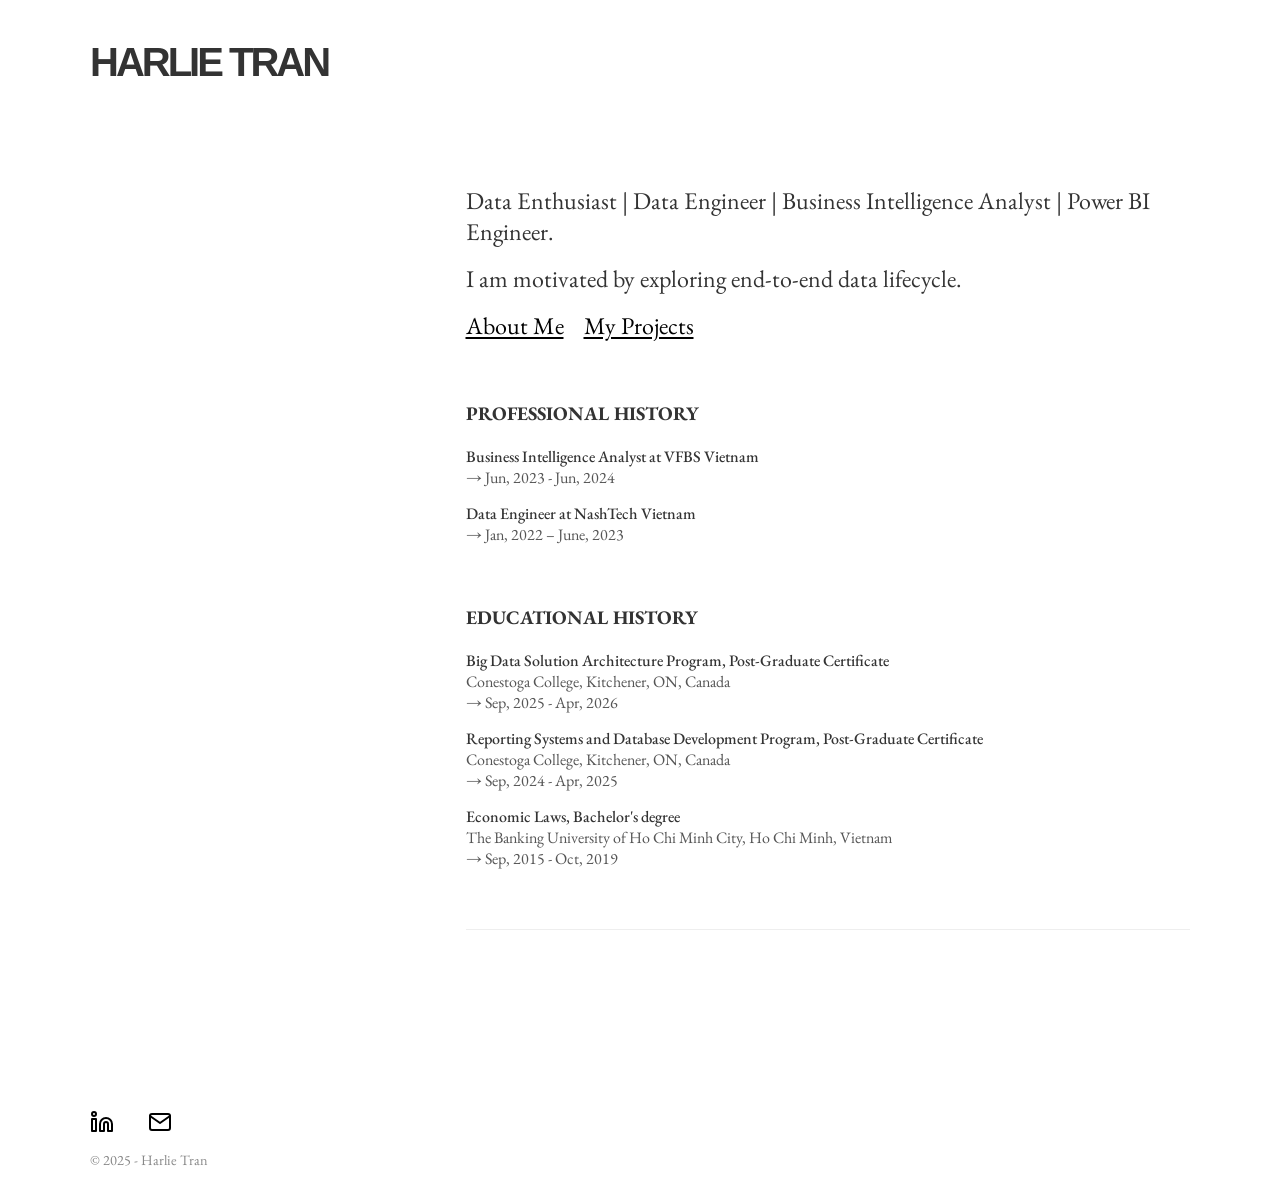
<file: Portfolio.github.io/index.html>
<!DOCTYPE html>
<html lang="en">

<head>
    <meta charset="UTF-8">
    <meta name="viewport" content="width=device-width, initial-scale=1.0">
    <title>Harlie Portfolio</title>
    <link rel="stylesheet" href="css/style.css">   
    <link href="https://fonts.googleapis.com/css2?family=EB+Garamond&display=swap" rel="stylesheet">
</head>

<body>

    <!-- Hesder -->
    <header>
        <div class="logo">Harlie Tran</div>
    </header>

    <!-- Content -->
    <main class="content-container">
        <div class="left-area"></div>
        <div class="right-area">
            <section class="intro">
                <p>Data Enthusiast | Data Engineer | Business Intelligence Analyst | Power BI Engineer.</p>
                <p>I am motivated by exploring end-to-end data lifecycle.</p>
                <p><a href="about-me.html">About Me</a><a href="#">My Projects</a></p>
            </section>

            <section>
                <h2>Professional History</h2>
                <div class="experience-item">
                    <div class="position">Business Intelligence Analyst at VFBS Vietnam</div>
                    <div class="timeline">→ Jun, 2023 - Jun, 2024</div>
                </div>
                <div class="experience-item">
                    <div class="position">Data Engineer at NashTech Vietnam</div>
                    <div class="timeline">→ Jan, 2022 – June, 2023</div>
                </div>
            </section>

            <section>
                <h2>Educational History</h2>
                <div class="experience-item">
                    <div class="position">Big Data Solution Architecture Program, Post-Graduate Certificate</div>
                    <div class="timeline">Conestoga College, Kitchener, ON, Canada</div>
                    <div class="timeline">→ Sep, 2025 - Apr, 2026</div>
                </div>
                <div class="experience-item">
                    <div class="position">Reporting Systems and Database Development Program, Post-Graduate Certificate</div>
                    <div class="timeline">Conestoga College, Kitchener, ON, Canada</div>
                    <div class="timeline">→ Sep, 2024 - Apr, 2025</div>
                </div>
                <div class="experience-item">
                    <div class="position">Economic Laws, Bachelor's degree</div>
                    <div class="timeline">The Banking University of Ho Chi Minh City, Ho Chi Minh, Vietnam</div>
                    <div class="timeline">→ Sep, 2015 - Oct, 2019</div>
                </div>
            </section>

            <div class="testimonial">
                <!--"Harlie is accomplishment for completing tasks, contrubiting to the team "
                <div class="testimonial-source">NashTech's Project Manager</div>-->
            </div>
        </div>
    </main>

    <!-- Footer -->
    <footer>
        <div class="social-links">
            <a href="https://www.linkedin.com/in/harlie-tran-916ab0118/" target="_blank" aria-label="LinkedIn">
                <svg xmlns="http://www.w3.org/2000/svg" width="24" height="24" viewBox="0 0 24 24" fill="none"
                    stroke="currentColor" stroke-width="2" stroke-linecap="round" stroke-linejoin="round">
                    <path d="M16 8a6 6 0 0 1 6 6v7h-4v-7a2 2 0 0 0-2-2 2 2 0 0 0-2 2v7h-4v-7a6 6 0 0 1 6-6z"></path>
                    <rect x="2" y="9" width="4" height="12"></rect>
                    <circle cx="4" cy="4" r="2"></circle>
                </svg>
            </a>
            <a href="mailto:anhtran.ngh@gmail.com" aria-label="Email">
                <svg xmlns="http://www.w3.org/2000/svg" width="24" height="24" viewBox="0 0 24 24" fill="none"
                    stroke="currentColor" stroke-width="2" stroke-linecap="round" stroke-linejoin="round">
                    <path d="M4 4h16c1.1 0 2 .9 2 2v12c0 1.1-.9 2-2 2H4c-1.1 0-2-.9-2-2V6c0-1.1.9-2 2-2z"></path>
                    <polyline points="22,6 12,13 2,6"></polyline>
                </svg>
            </a>
        </div>
        <div>© 2025 - Harlie Tran</div>
    </footer>
</body>

</html>
</file>
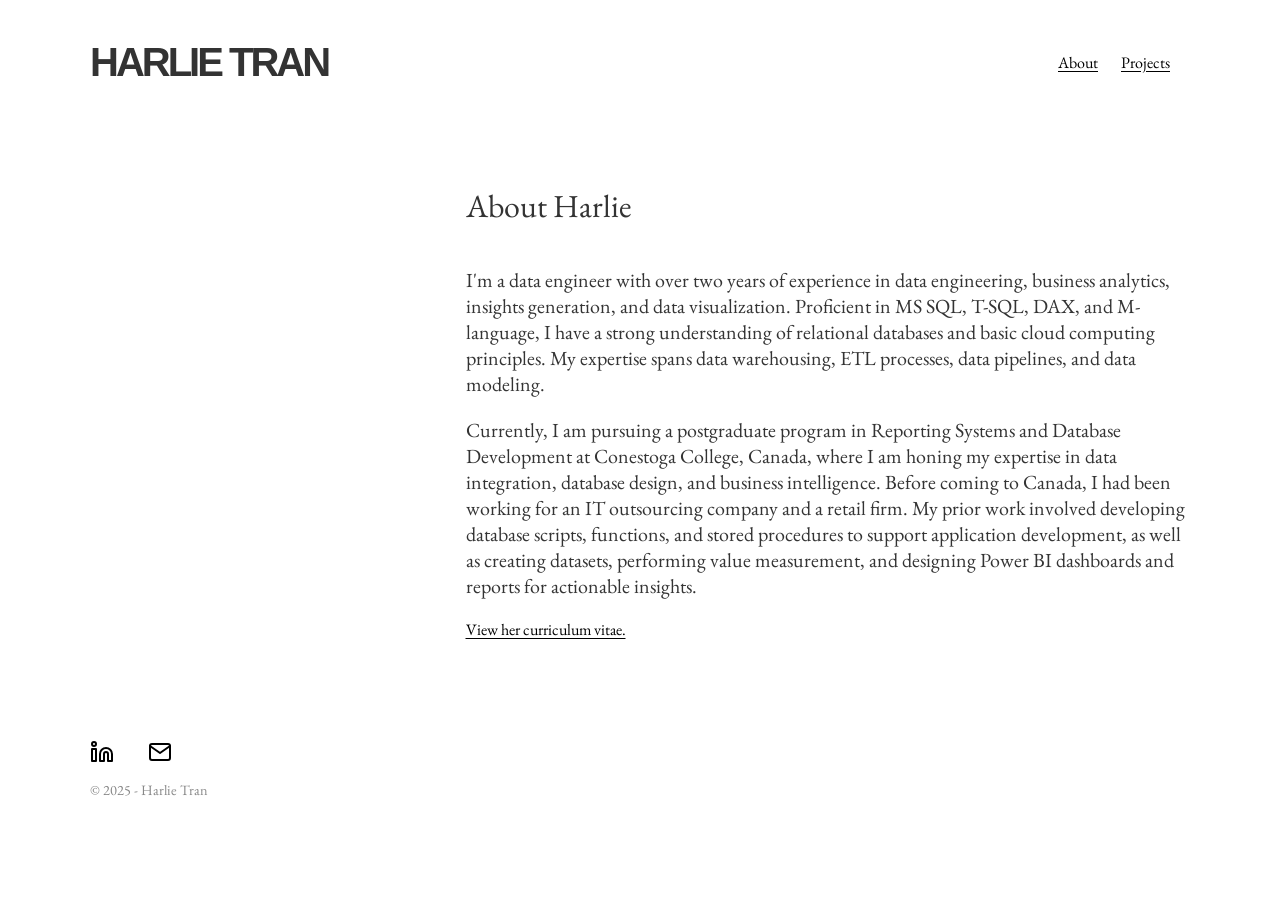
<file: Portfolio.github.io/about-me.html>
<!DOCTYPE html>
<html lang="en">

<head>
    <meta charset="UTF-8">
    <meta name="viewport" content="width=device-width, initial-scale=1.0">
    <title>Harlie Portfolio</title>
    <link rel="stylesheet" href="css/style.css">
    <link rel="stylesheet" href="css/about-me.css">
    <link href="https://fonts.googleapis.com/css2?family=EB+Garamond&display=swap" rel="stylesheet">
</head>

<body>

    <!-- Header -->
    <header class="nav">
        <div class="logo">Harlie Tran</div>
        <div>
            <a href="about-me.html">About</a>
            <a href="project.html">Projects</a>
        </div>
    </header>

    <!-- Content -->
    <main class="content-container">
        <div class="left-area"></div>
        <div class="right-area">
            <h1>About Harlie</h1>
            <p>I'm a data engineer with over two years of experience in data engineering, business analytics, insights generation, and
            data visualization. Proficient in MS SQL, T-SQL, DAX, and M-language, I have a strong understanding of relational
            databases and basic cloud computing principles. My expertise spans data warehousing, ETL processes, data pipelines, and
            data modeling.</p>
            <p>
            Currently, I am pursuing a postgraduate program in Reporting Systems and Database Development at Conestoga College,
            Canada, where I am honing my expertise in data integration, database design, and business intelligence. Before coming to
            Canada, I had been working for an IT outsourcing company and a retail firm. My prior work involved developing database
            scripts, functions, and stored procedures to support application development, as well as creating datasets, performing
            value measurement, and designing Power BI dashboards and reports for actionable insights.
            </p>
            <a href="cv.html">View her curriculum vitae.</a>
        </div>
    </main>

    <!-- Footer -->
    <footer>
        <div class="social-links">
            <a href="https://www.linkedin.com/in/harlie-tran-916ab0118/" target="_blank" aria-label="LinkedIn">
                <svg xmlns="http://www.w3.org/2000/svg" width="24" height="24" viewBox="0 0 24 24" fill="none"
                    stroke="currentColor" stroke-width="2" stroke-linecap="round" stroke-linejoin="round">
                    <path d="M16 8a6 6 0 0 1 6 6v7h-4v-7a2 2 0 0 0-2-2 2 2 0 0 0-2 2v7h-4v-7a6 6 0 0 1 6-6z"></path>
                    <rect x="2" y="9" width="4" height="12"></rect>
                    <circle cx="4" cy="4" r="2"></circle>
                </svg>
            </a>
            <a href="mailto:anhtran.ngh@gmail.com" aria-label="Email">
                <svg xmlns="http://www.w3.org/2000/svg" width="24" height="24" viewBox="0 0 24 24" fill="none"
                    stroke="currentColor" stroke-width="2" stroke-linecap="round" stroke-linejoin="round">
                    <path d="M4 4h16c1.1 0 2 .9 2 2v12c0 1.1-.9 2-2 2H4c-1.1 0-2-.9-2-2V6c0-1.1.9-2 2-2z"></path>
                    <polyline points="22,6 12,13 2,6"></polyline>
                </svg>
            </a>
        </div>
        <div>© 2025 - Harlie Tran</div>
    </footer>
</body>

</html>
</file>
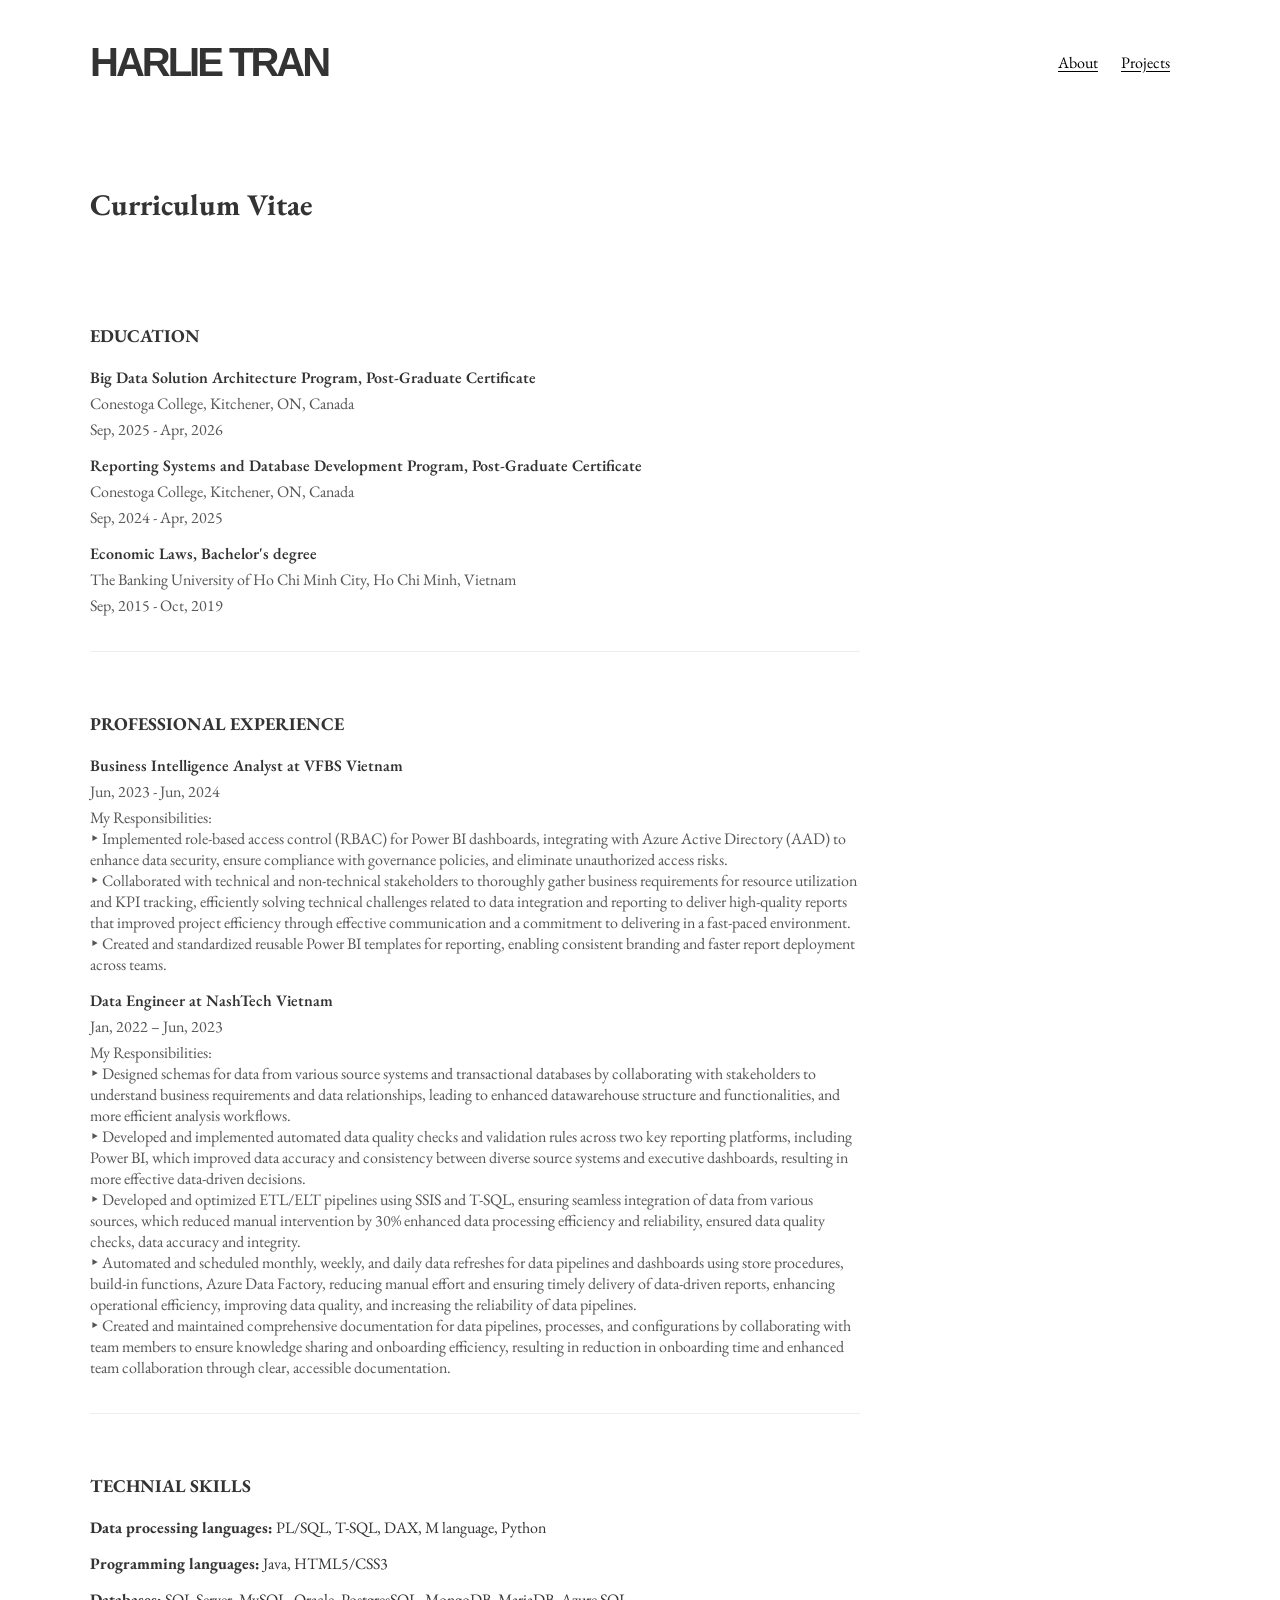
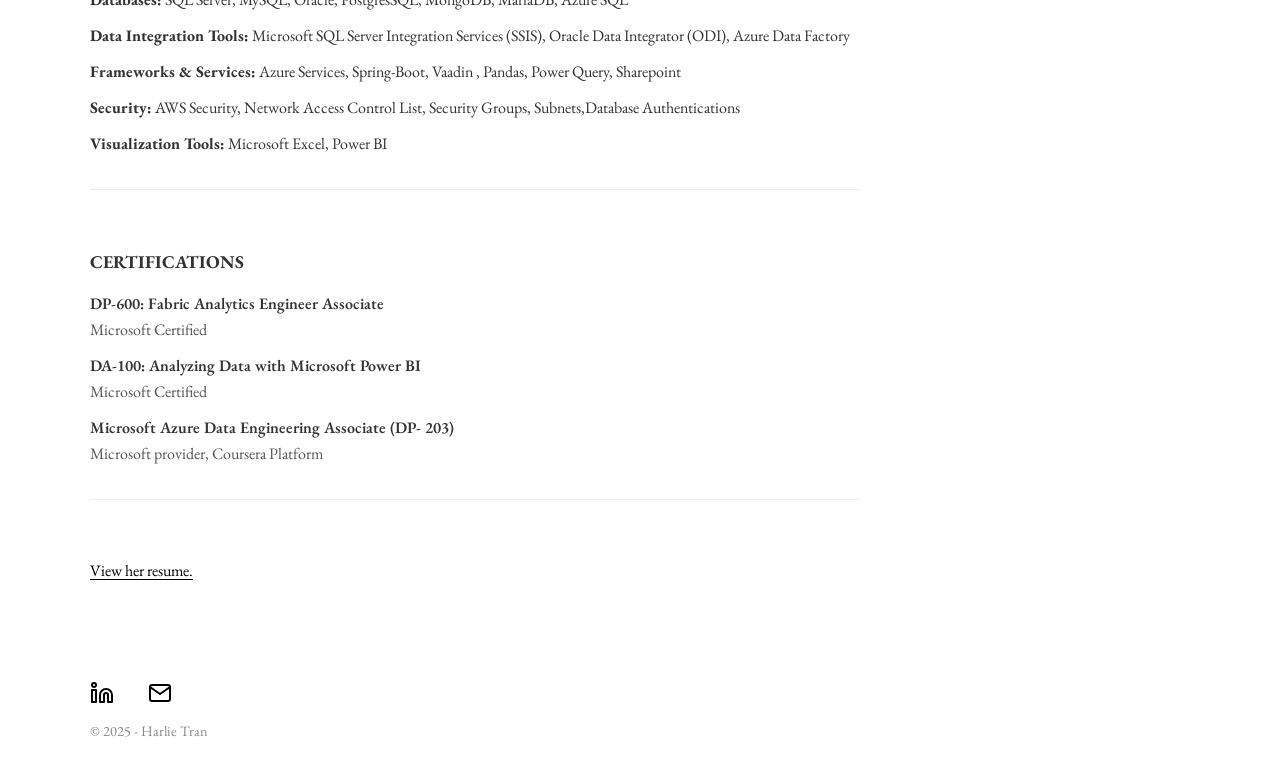
<file: Portfolio.github.io/cv.html>
<!DOCTYPE html>
<html lang="en">

<head>
    <meta charset="UTF-8">
    <meta name="viewport" content="width=device-width, initial-scale=1.0">
    <title>Harlie Portfolio</title>
    <link rel="stylesheet" href="css/style.css">
    <link rel="stylesheet" href="css/cv.css">
    <link href="https://fonts.googleapis.com/css2?family=EB+Garamond&display=swap" rel="stylesheet">
</head>

<body>

    <!-- Header -->
    <header class="nav">
        <div class="logo">Harlie Tran</div>
        <div>
            <a href="about-me.html">About</a>
            <a href="project.html">Projects</a>
        </div>
    </header>

    <!-- Content -->
    <main class="content-container">
        <div class="left-area">
            <h1> Curriculum Vitae</h1>

            <section>
                <h2>Education</h2>
                <div class="experience-item">
                    <div class="position">Big Data Solution Architecture Program, Post-Graduate Certificate</div>
                    <div class="timeline">Conestoga College, Kitchener, ON, Canada</div>
                    <div class="timeline">Sep, 2025 - Apr, 2026</div>
                </div>
                <div class="experience-item">
                    <div class="position">Reporting Systems and Database Development Program, Post-Graduate Certificate</div>
                    <div class="timeline">Conestoga College, Kitchener, ON, Canada</div>
                    <div class="timeline">Sep, 2024 - Apr, 2025</div>
                </div>
                <div class="experience-item">
                    <div class="position">Economic Laws, Bachelor's degree</div>
                    <div class="timeline">The Banking University of Ho Chi Minh City, Ho Chi Minh, Vietnam</div>
                    <div class="timeline">Sep, 2015 - Oct, 2019</div>
                </div>
            </section>

            <section>
                <h2>Professional Experience</h2>
                <div class="experience-item">
                    <div class="position">Business Intelligence Analyst at VFBS Vietnam</div>
                    <div class="timeline">Jun, 2023 - Jun, 2024</div>
                    <div class="timeline">
                        <p> My Responsibilities:</p>
                        <p>&#x2023; Implemented role-based access control (RBAC) for Power BI dashboards, integrating with Azure
                        Active Directory (AAD) to enhance data security, ensure compliance with governance policies,
                        and eliminate unauthorized access risks.</p>
                        <p>&#x2023; Collaborated with technical and non-technical stakeholders to thoroughly gather business
                        requirements for resource utilization and KPI tracking, efficiently solving technical challenges
                        related to data integration and reporting to deliver high-quality reports that improved project
                        efficiency through effective communication and a commitment to delivering in a fast-paced environment.</p>
                        <p>&#x2023; Created and standardized reusable Power BI templates for reporting, enabling consistent
                        branding and faster report deployment across teams.</p>
                    </div>
                </div>
                <div class="experience-item">
                    <div class="position">Data Engineer at NashTech Vietnam</div>
                    <div class="timeline">Jan, 2022 – Jun, 2023</div>
                    <div class="timeline">
                        <p> My Responsibilities:</p>
                        <p>&#x2023; Designed schemas for data from various source systems and transactional databases by
                        collaborating with stakeholders to understand business requirements and data relationships,
                        leading to enhanced datawarehouse structure and functionalities, and more efficient analysis workflows.</p>
                        <p>&#x2023; Developed and implemented automated data quality checks and validation rules across two key
                        reporting platforms, including Power BI, which improved data accuracy and consistency between
                        diverse source systems and executive dashboards, resulting in more effective data-driven decisions. </p>
                        <p>&#x2023; Developed and optimized ETL/ELT pipelines using SSIS and T-SQL, ensuring seamless integration
                        of data from various sources, which reduced manual intervention by 30% enhanced data
                        processing efficiency and reliability, ensured data quality checks, data accuracy and integrity. </p>
                        <p>&#x2023; Automated and scheduled monthly, weekly, and daily data refreshes for data pipelines and
                        dashboards using store procedures, build-in functions, Azure Data Factory, reducing manual
                        effort and ensuring timely delivery of data-driven reports, enhancing operational efficiency,
                        improving data quality, and increasing the reliability of data pipelines.</p>
                        <p>&#x2023; Created and maintained comprehensive documentation for data pipelines, processes, and
                        configurations by collaborating with team members to ensure knowledge sharing and
                        onboarding efficiency, resulting in reduction in onboarding time and enhanced team
                        collaboration through clear, accessible documentation. </p>
                    </div>
                </div>
            </section>

            <section>
                <h2>Technial Skills</h2>
                <div class="experience-item">
                    <div><strong>Data processing languages:</strong> PL/SQL, T-SQL, DAX, M language, Python</div>
                </div>
                <div class="experience-item">
                    <div><strong>Programming languages:</strong> Java, HTML5/CSS3</div>
                </div>
                <div class="experience-item">
                    <div><strong>Databases:</strong> SQL Server, MySQL, Oracle, PostgresSQL, MongoDB, MariaDB, Azure SQL</div>
                </div>
                <div class="experience-item">
                    <div><strong>Data Integration Tools:</strong> Microsoft SQL Server Integration Services (SSIS), Oracle
                    Data Integrator (ODI), Azure Data Factory</div>
                </div>
                <div class="experience-item">
                    <div><strong>Frameworks & Services:</strong> Azure Services, Spring-Boot, Vaadin , Pandas, Power Query, Sharepoint</div>
                </div>
                <div class="experience-item">
                    <div><strong>Security:</strong> AWS Security, Network Access Control List, Security
                    Groups, Subnets,Database Authentications</div>
                </div>
                <div class="experience-item">
                    <div><strong>Visualization Tools:</strong> Microsoft Excel, Power BI</div>
                </div>
            </section>

            <section>
                <h2>Certifications</h2>
                <div class="experience-item">
                    <div class="position">DP-600: Fabric Analytics Engineer Associate</div>
                    <div class="timeline">Microsoft Certified</div>
                </div>
                <div class="experience-item">
                    <div class="position">DA-100: Analyzing Data with Microsoft Power BI</div>
                    <div class="timeline">Microsoft Certified</div>
                </div>
                <div class="experience-item">
                    <div class="position">Microsoft Azure Data Engineering Associate (DP- 203)</div>
                    <div class="timeline">Microsoft provider, Coursera Platform</div>
                </div>
            </section>
            <a href="https://drive.google.com/file/d/1PGUL127ggEabHPHa9Jg2l5KcojVw1tqu/view?usp=drive_link" target="_blank">View her
                resume.</a>

        </div>
        
    </main>
    

    <!-- Footer -->
    <footer>
        <div class="social-links">
            <a href="https://www.linkedin.com/in/harlie-tran-916ab0118/" target="_blank" aria-label="LinkedIn">
                <svg xmlns="http://www.w3.org/2000/svg" width="24" height="24" viewBox="0 0 24 24" fill="none"
                    stroke="currentColor" stroke-width="2" stroke-linecap="round" stroke-linejoin="round">
                    <path d="M16 8a6 6 0 0 1 6 6v7h-4v-7a2 2 0 0 0-2-2 2 2 0 0 0-2 2v7h-4v-7a6 6 0 0 1 6-6z"></path>
                    <rect x="2" y="9" width="4" height="12"></rect>
                    <circle cx="4" cy="4" r="2"></circle>
                </svg>
            </a>
            <a href="mailto:anhtran.ngh@gmail.com" aria-label="Email">
                <svg xmlns="http://www.w3.org/2000/svg" width="24" height="24" viewBox="0 0 24 24" fill="none"
                    stroke="currentColor" stroke-width="2" stroke-linecap="round" stroke-linejoin="round">
                    <path d="M4 4h16c1.1 0 2 .9 2 2v12c0 1.1-.9 2-2 2H4c-1.1 0-2-.9-2-2V6c0-1.1.9-2 2-2z"></path>
                    <polyline points="22,6 12,13 2,6"></polyline>
                </svg>
            </a>
        </div>
        <div>© 2025 - Harlie Tran</div>
    </footer>
</body>

</html>
</file>
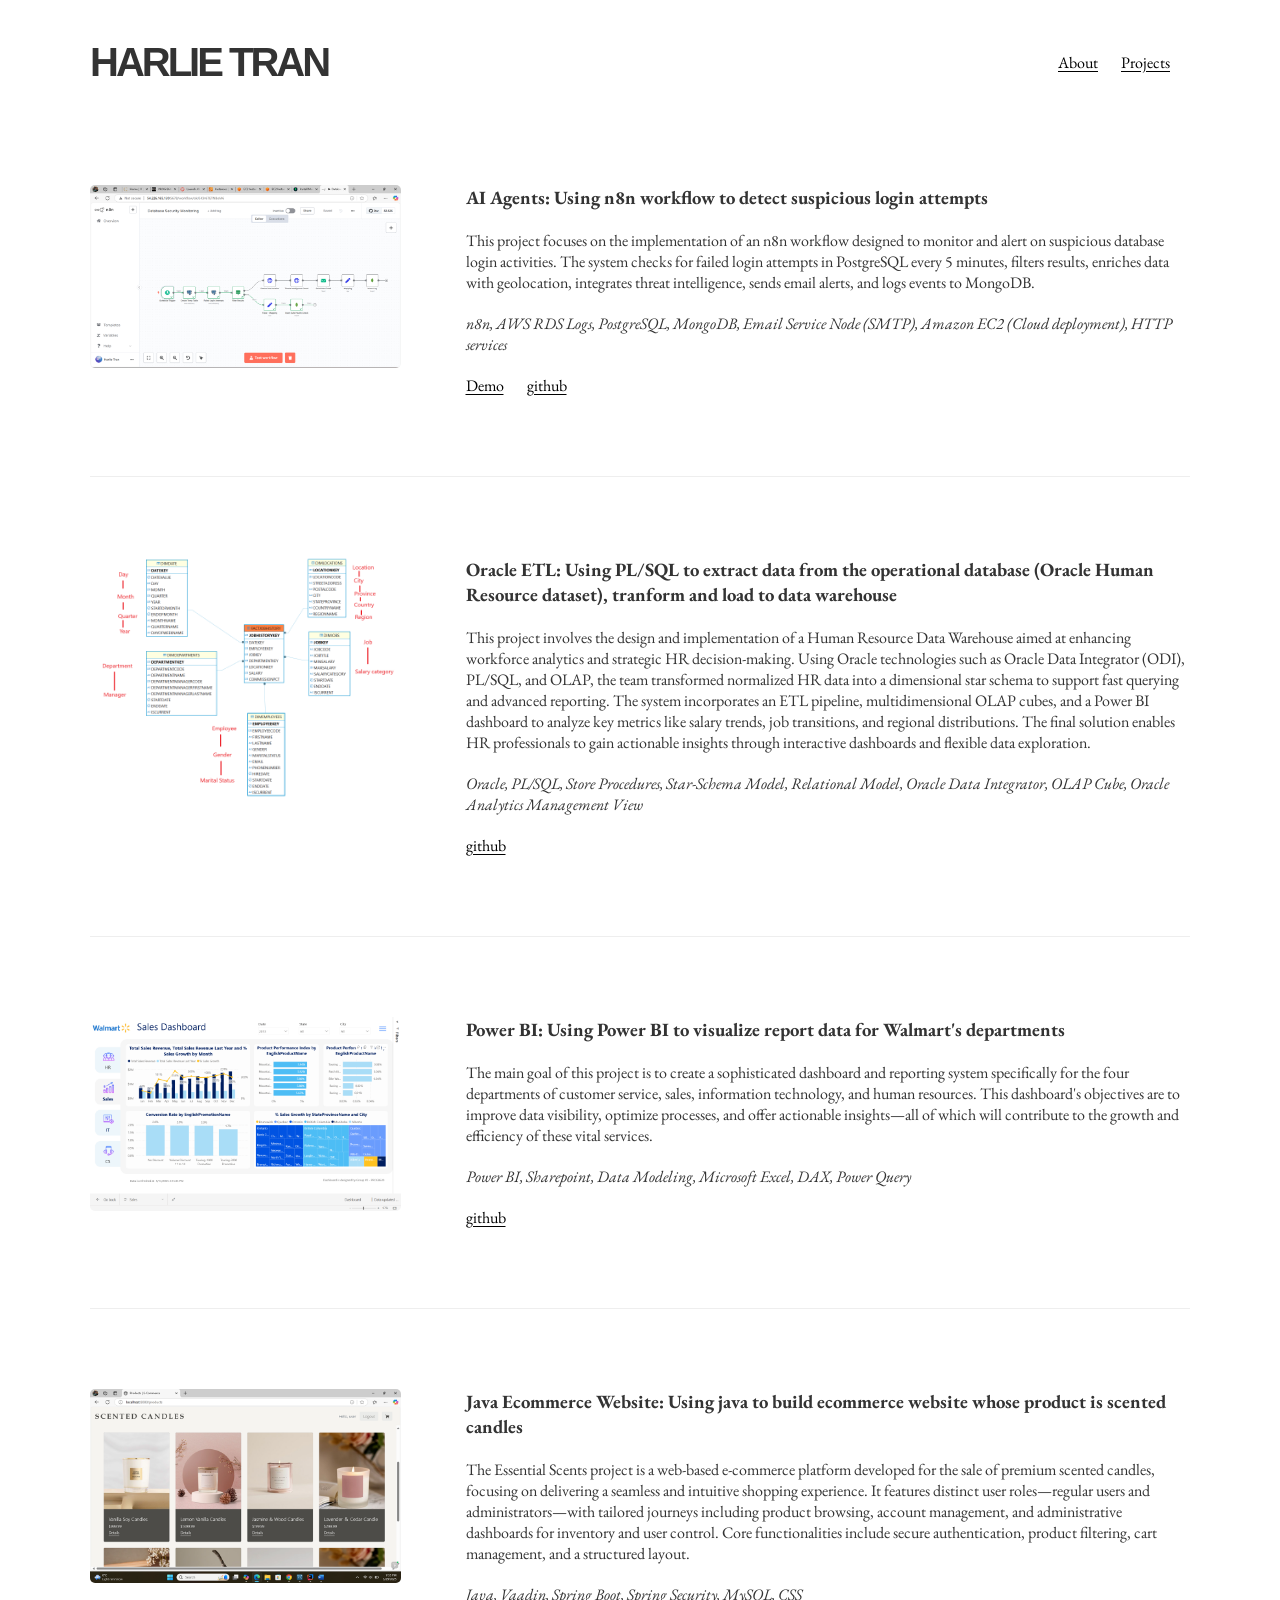
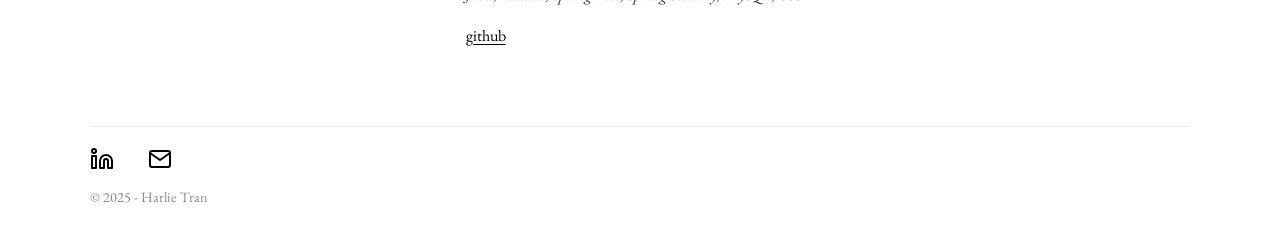
<file: Portfolio.github.io/project.html>
<!DOCTYPE html>
<html lang="en">

<head>
    <meta charset="UTF-8">
    <meta name="viewport" content="width=device-width, initial-scale=1.0">
    <title>Harlie Portfolio</title>
    <link rel="stylesheet" href="css/style.css">
    <link rel="stylesheet" href="css/project.css">
    <link href="https://fonts.googleapis.com/css2?family=EB+Garamond&display=swap" rel="stylesheet">
</head>

<body>

    <!-- Header -->
    <header class="nav">
        <div class="logo">Harlie Tran</div>
        <div>
            <a href="about-me.html">About</a>
            <a href="#">Projects</a>
        </div>
    </header>

    <!-- Content -->
    <main class="content-container">
        <div class="left-area">
            <img src="images/n8n.png">
        </div>
        <div class="right-area">
            <h3>AI Agents: Using n8n workflow to detect suspicious login attempts</h1>
            <p>This project focuses on the implementation of an n8n workflow designed to monitor and alert on suspicious database login
            activities. The system checks for failed login attempts in PostgreSQL every 5 minutes, filters results, enriches data
            with geolocation, integrates threat intelligence, sends email alerts, and logs events to MongoDB.</p>
            <p><i>n8n, AWS RDS Logs, PostgreSQL, MongoDB, Email Service Node (SMTP), Amazon EC2 (Cloud deployment), HTTP services</i></p>
            <a href="https://drive.google.com/file/d/16rIwLedFHMV5GsiqU6NmITx8TDK4V5px/view?usp=drive_link" target="_blank">Demo</a>
            <a href="https://github.com/HarlieTran/AI-Agents.git" target="_blank">github</a>
        </div>
    </main>

    <main class="content-container">
        <div class="left-area">
            <img src="images/hr-start-schema.png">
        </div>
        <div class="right-area">
            <h3>Oracle ETL: Using PL/SQL to extract data from the operational database (Oracle Human Resource dataset), tranform and load to data warehouse</h1>
                <p>This project involves the design and implementation of a Human Resource Data Warehouse aimed at enhancing workforce
                analytics and strategic HR decision-making. Using Oracle technologies such as Oracle Data Integrator (ODI), PL/SQL, and
                OLAP, the team transformed normalized HR data into a dimensional star schema to support fast querying and advanced
                reporting. The system incorporates an ETL pipeline, multidimensional OLAP cubes, and a Power BI dashboard to analyze key
                metrics like salary trends, job transitions, and regional distributions. The final solution enables HR professionals to
                gain actionable insights through interactive dashboards and flexible data exploration.</p>
                <p><i>Oracle, PL/SQL, Store Procedures, Star-Schema Model, Relational Model, Oracle Data Integrator, 
                    OLAP Cube, Oracle Analytics Management View</i>
                </p>
                <a href="https://github.com/HarlieTran/ETL-ELT-Projects/tree/main/oracle-human-resources-project" target="_blank">github</a>
        </div>
    </main>

    <main class="content-container">
        <div class="left-area">
            <img src="images/walmart-report.png">
        </div>
        <div class="right-area">
            <h3>Power BI: Using Power BI to visualize report data for Walmart's departments</h1>
                <p>The main goal of this project is to create a sophisticated dashboard and reporting system specifically for the four
                departments of customer service, sales, information technology, and human resources. This dashboard's objectives are to
                improve data visibility, optimize processes, and offer actionable insights—all of which will contribute to the growth
                and efficiency of these vital services.</p>
                <p><i>Power BI, Sharepoint, Data Modeling, Microsoft Excel, DAX, Power Query</i>
                </p>
                <a href="https://github.com/HarlieTran/Report-Dashboard/tree/main/Walmart-Report"
                    target="_blank">github</a>
        </div>
    </main>

    <main class="content-container">
        <div class="left-area">
            <img src="images/candle-website.png">
        </div>
        <div class="right-area">
            <h3>Java Ecommerce Website: Using java to build ecommerce website whose product is scented candles</h1>
                <p>The Essential Scents project is a web-based e-commerce platform developed for the sale of premium scented candles,
                focusing on delivering a seamless and intuitive shopping experience. It features distinct user roles—regular users and
                administrators—with tailored journeys including product browsing, account management, and administrative dashboards for
                inventory and user control. Core functionalities include secure authentication, product filtering, cart management, and
                a structured layout.</p>
                <p><i>Java, Vaadin, Spring Boot, Spring Security, MySQL, CSS</i>
                </p>
                <a href="https://github.com/HarlieTran/Candles-Ecommerce-Website" target="_blank">github</a>
        </div>
    </main>

    <!-- Footer -->
    <footer>
        <div class="social-links">
            <a href="https://www.linkedin.com/in/harlie-tran-916ab0118/" target="_blank" aria-label="LinkedIn">
                <svg xmlns="http://www.w3.org/2000/svg" width="24" height="24" viewBox="0 0 24 24" fill="none"
                    stroke="currentColor" stroke-width="2" stroke-linecap="round" stroke-linejoin="round">
                    <path d="M16 8a6 6 0 0 1 6 6v7h-4v-7a2 2 0 0 0-2-2 2 2 0 0 0-2 2v7h-4v-7a6 6 0 0 1 6-6z"></path>
                    <rect x="2" y="9" width="4" height="12"></rect>
                    <circle cx="4" cy="4" r="2"></circle>
                </svg>
            </a>
            <a href="mailto:anhtran.ngh@gmail.com" aria-label="Email">
                <svg xmlns="http://www.w3.org/2000/svg" width="24" height="24" viewBox="0 0 24 24" fill="none"
                    stroke="currentColor" stroke-width="2" stroke-linecap="round" stroke-linejoin="round">
                    <path d="M4 4h16c1.1 0 2 .9 2 2v12c0 1.1-.9 2-2 2H4c-1.1 0-2-.9-2-2V6c0-1.1.9-2 2-2z"></path>
                    <polyline points="22,6 12,13 2,6"></polyline>
                </svg>
            </a>
        </div>
        <div>© 2025 - Harlie Tran</div>
    </footer>
</body>

</html>
</file>
<file: Portfolio.github.io/css/style.css>
/* Global Styles */
* {
    margin: 0;
    padding: 0;
    box-sizing: border-box;
}

body {
    /*font-family: -apple-system, BlinkMacSystemFont, 'Segoe UI', Roboto, Oxygen, Ubuntu, Cantarell, 'Open Sans', 'Helvetica Neue', sans-serif;*/
    font-family: 'EB Garamond', serif;
    color: #333;
    max-width: 1200px;
    margin: 0 auto;
    padding: 0 50px;
}

a {
    color: #000;
    text-decoration: underline;
    text-underline-offset: 3px;
    margin-right: 20px;
}

a:hover {
    text-decoration: none;
}
h1 {
    margin-bottom: 40px;
    font-weight: normal;
}

.nav {
    display: flex;
    justify-content: space-between;
    align-items: center;
}

.content-container {
    display: flex;
    align-items: flex-start;
    gap: 65px; 
}

.left-area {
    margin: 80px 0;
    width: 30%;
}
.right-area {
    margin: 80px 0;
    width: 70%; 
}

/* Header Styles */
header {
    padding: 40px 0 20px;
    margin-left: 0;
}

.logo {
    font-size: 2.5rem;
    font-weight: 900;
    letter-spacing: -3px;
    font-family: 'Arial Black', sans-serif;
    text-transform: uppercase;
}

/* Main Content Styles */

.intro {
    font-size: 1.5rem;
}

.intro p {
    margin-bottom: 1rem;
}

/* Section Styles */
section {
    margin-bottom: 60px;
}

h2 {
    font-size: 1.2rem;
    font-weight: bold;
    margin-bottom: 20px;
    text-transform: uppercase;
}

.experience-item {
    margin-bottom: 15px;
}

.position {
    font-weight: 500;
}

.timeline {
    color: #555;
}

/* Testimonial Styles */
.testimonial {
    margin: 60px 0;
    padding-top: 20px;
    border-top: 1.5px solid #eee;
    font-style: italic;
}

.testimonial-source {
    margin-top: 10px;
    font-style: normal;
    font-size: 0.9rem;
}

/* Footer Styles */
footer {
    padding: 20px 0;
    font-size: 0.9rem;
    color: #888;
    max-width: 800px;
}

footer div {
    padding-bottom: 10px;
}

.social-links a {
    font-size: 1.2rem;
    text-decoration: none;
    padding-right: 10px;
}

/* Media Queries */
@media (max-width: 768px) {
    .logo {
        font-size: 2rem;
        margin-bottom: 40px;
    }

    .intro {
        font-size: 1.2rem;
        margin: 40px 0;
    }

    main {
        margin-left: 5%;
    }

    footer {
        margin-left: 5%;
    }
}
</file>
<file: Portfolio.github.io/css/about-me.css>
p {
    margin: 20px 0;
    font-size: 20px;
}
</file>
<file: Portfolio.github.io/css/cv.css>
.left-area {
    margin: 80px 0;
    width: 70%;
}

.right-area {
    margin: 80px 0;
    width: 30%;
}
.experience-item {
    margin-bottom: 15px;
}
.position {
    font-weight: 600;
}

.experience-item div {
    margin: 5px 0;
}

.timeline {
    color: #555;
}

section {
    border-bottom: 1.5px solid #eee;
    margin-top: 30px;
    padding-bottom: 20px;
}
h1 {
    font-size: 30px;
    font-weight: bold;
    margin-bottom: 100px;
}
h2 {
    font-size: 18px;
}
</file>
<file: Portfolio.github.io/css/project.css>
.content-container {
    border-bottom: 1.5px solid #eee;
}
.right-area p {
    margin: 20px 0;
}
.left-area img {
    width: 100%;
    border-radius: 5px;
    float: left;
    margin-right: 40px; 
    object-fit: cover;
}
</file>
